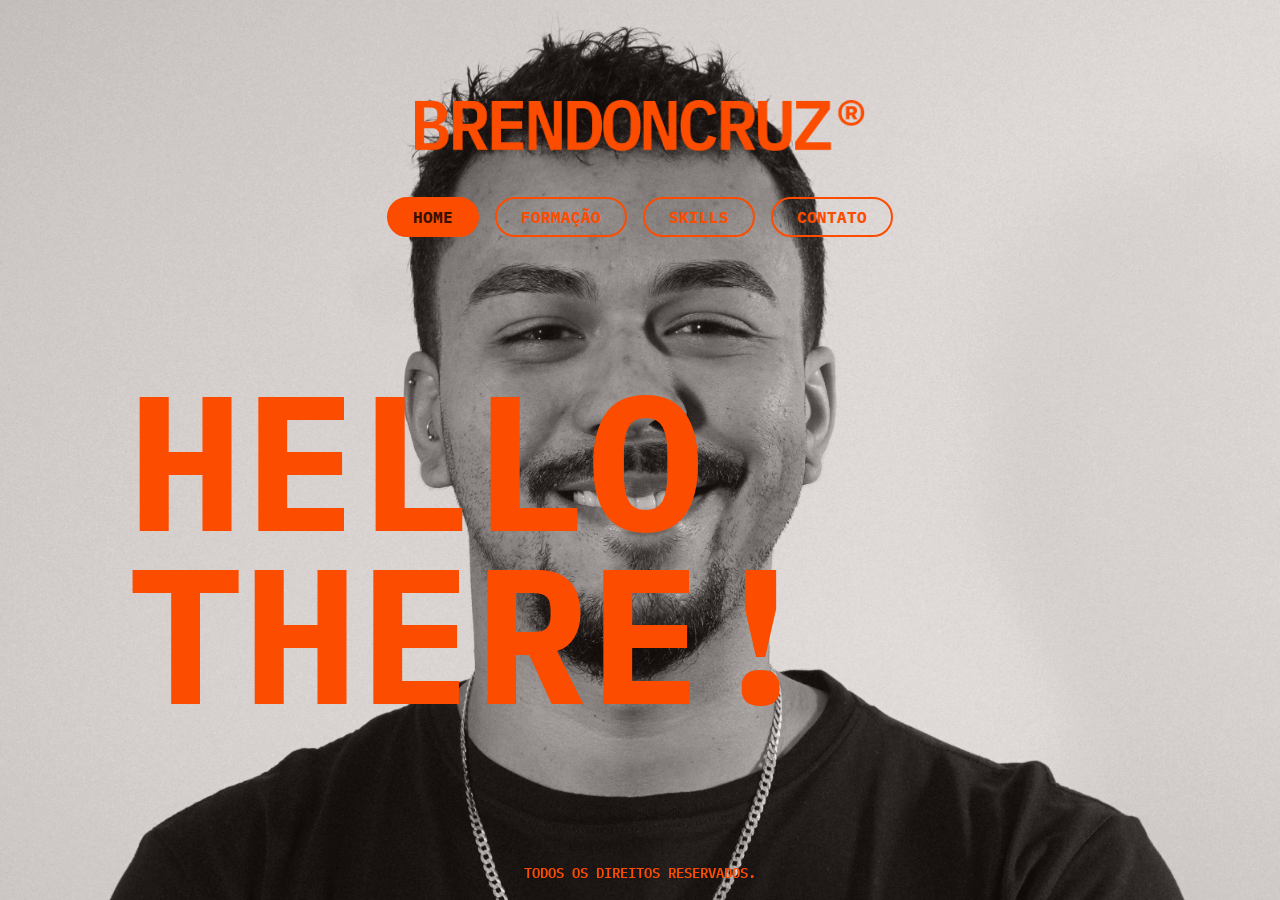
<file: index.html>
<!DOCTYPE html>
<html lang="pt-br">

<head>
    <meta charset="UTF-8">
    <meta name="viewport" content="width=device-width, initial-scale=1.0">
    <title>HOME - BRENDONCRUZ®</title>
    <link href="https://cdn.jsdelivr.net/npm/bootstrap@5.3.2/dist/css/bootstrap.min.css" rel="stylesheet">
    <link rel="stylesheet" type="text/css" href="css/style.css">
</head>

<body>
    <header class="text-center">
        <a class="d-block"> 
            <img src="img/BRENDONCRUZ®.png" alt="Logo da Marca" class="img-fluid logo-brand"> 
        </a>

        <nav class="mt-3">
            <ul class="d-flex justify-content-center list-unstyled gap-3" class="d-flex justify-content-center flex-wrap list-unstyled gap-3">
                <li><a href="index.html" class="btn btn-custom-filled rounded-pill px-4">HOME</a></li>
                <li><a href="formacao.html" class="btn btn-custom-outline rounded-pill px-4">FORMAÇÃO</a></li>
                <li><a href="skills.html" class="btn btn-custom-outline rounded-pill px-4">SKILLS</a></li>
                <li><a href="contato.html" class="btn btn-custom-outline rounded-pill px-4">CONTATO</a></li>
            </ul>
        </nav>
    </header>

    <main id="home">
        <img src="img/DSC03780 (1).jpg" alt="Brendon Cruz" class="hero-photo">
        <h1>
            HELLO<br>THERE!
        </h1>
    </main>

    <footer class="text-center py-3 fixed-bottom">
        <small>TODOS OS DIREITOS RESERVADOS.</small>
    </footer>
    
</body>

</html>
</file>
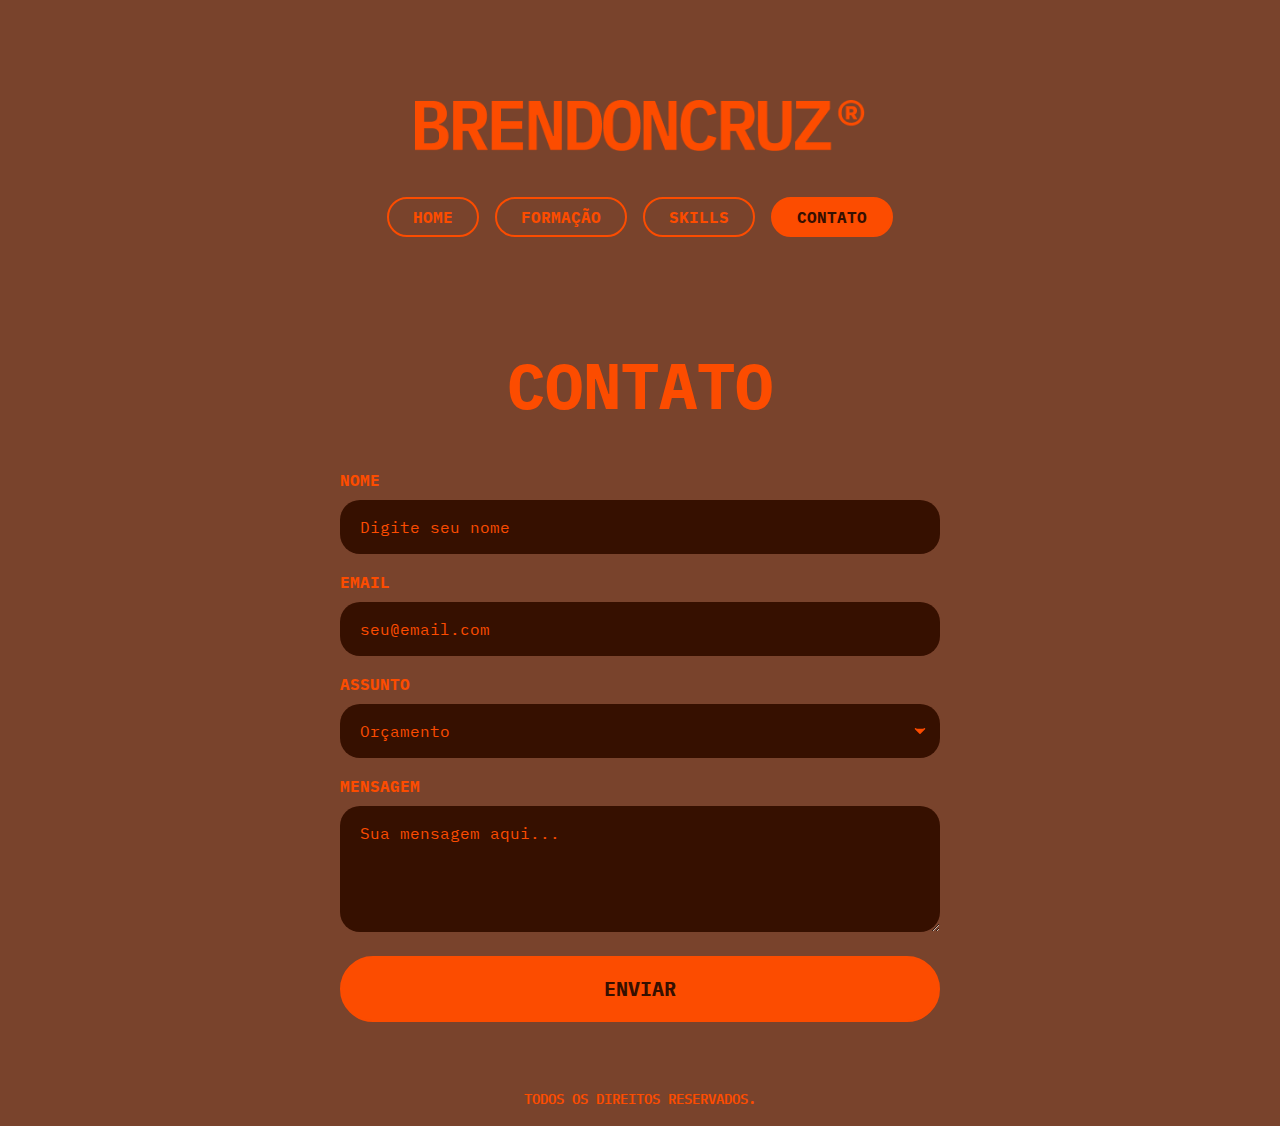
<file: contato.html>
<!DOCTYPE html>
<html lang="pt-br">

<head>
    <meta charset="UTF-8">
    <meta name="viewport" content="width=device-width, initial-scale=1.0">
    <title>SKILLS - BRENDONCRUZ®</title>
    <link href="https://cdn.jsdelivr.net/npm/bootstrap@5.3.2/dist/css/bootstrap.min.css" rel="stylesheet">
    <link rel="stylesheet" type="text/css" href="css/style.css">
</head>

<body>
    <header class="text-center">
        <a class="d-block"> 
            <img src="img/BRENDONCRUZ®.png" alt="Logo da Marca" class="img-fluid logo-brand"> 
        </a>

        <nav class="mt-3">
            <ul class="d-flex justify-content-center list-unstyled gap-3 flex-wrap">
                <li><a href="index.html" class="btn btn-custom-outline rounded-pill px-4">HOME</a></li>
                <li><a href="formacao.html" class="btn btn-custom-outline rounded-pill px-4">FORMAÇÃO</a></li>
                <li><a href="skills.html" class="btn btn-custom-outline rounded-pill px-4">SKILLS</a></li>
                <li><a href="contato.html" class="btn btn-custom-filled rounded-pill px-4">CONTATO</a></li>
            </ul>
        </nav>
    </header>

    <main id="contato-page" class="container page-offset">
        <h2 id="title-contact" class="display-3 fw-bold text-uppercase text-center mb-5" style="color: var(--text-color); line-height: 1.1;">
            CONTATO
        </h2>

        <div class="w-100" style="max-width: 600px;">
        
            <div id="feedback-success" class="text-center d-none animate__animated animate__fadeIn">
                <h3 class="fw-bold mb-3" style="color: var(--accent-color);">MENSAGEM ENVIADA!</h3>
                <p class="fs-5" style="color: var(--text-color);">Obrigado pelo contato. Responderei em breve.</p>
                <button class="btn btn-custom-outline mt-3" onclick="location.reload()">ENVIAR OUTRA</button>
            </div>

            <form id="contactForm">
                
                <div class="mb-3">
                    <label for="nome" class="form-label fw-bold" style="color: var(--text-color);">NOME</label>
                    <input type="text" class="form-control form-custom" id="nome" placeholder="Digite seu nome" required>
                </div>

                <div class="mb-3">
                    <label for="email" class="form-label fw-bold" style="color: var(--text-color);">EMAIL</label>
                    <input type="email" class="form-control form-custom" id="email" placeholder="seu@email.com" required>
                </div>

                <div class="mb-3">
                    <label for="assunto" class="form-label fw-bold" style="color: var(--text-color);">ASSUNTO</label>
                    <select class="form-select form-custom" id="assunto">
                        <option value="freelance">Orçamento</option>
                        <option value="duvida">Dúvida Técnica</option>
                        <option value="networking">Networking</option>
                        <option value="outro">Outro</option>
                    </select>
                </div>

                <div class="mb-4">
                    <label for="mensagem" class="form-label fw-bold" style="color: var(--text-color);">MENSAGEM</label>
                    <textarea class="form-control form-custom" id="mensagem" rows="4" placeholder="Sua mensagem aqui..." required></textarea>
                </div>

                <div class="d-grid gap-2">
                    <button type="submit" class="btn btn-custom-filled rounded-pill py-3 fw-bold fs-5">ENVIAR</button>
                </div>

            </form>

        </div>
    </main>

    <footer class="text-center py-3 mt-5">
        <small>TODOS OS DIREITOS RESERVADOS.</small>
    </footer>
    
</body>

</html>
</file>
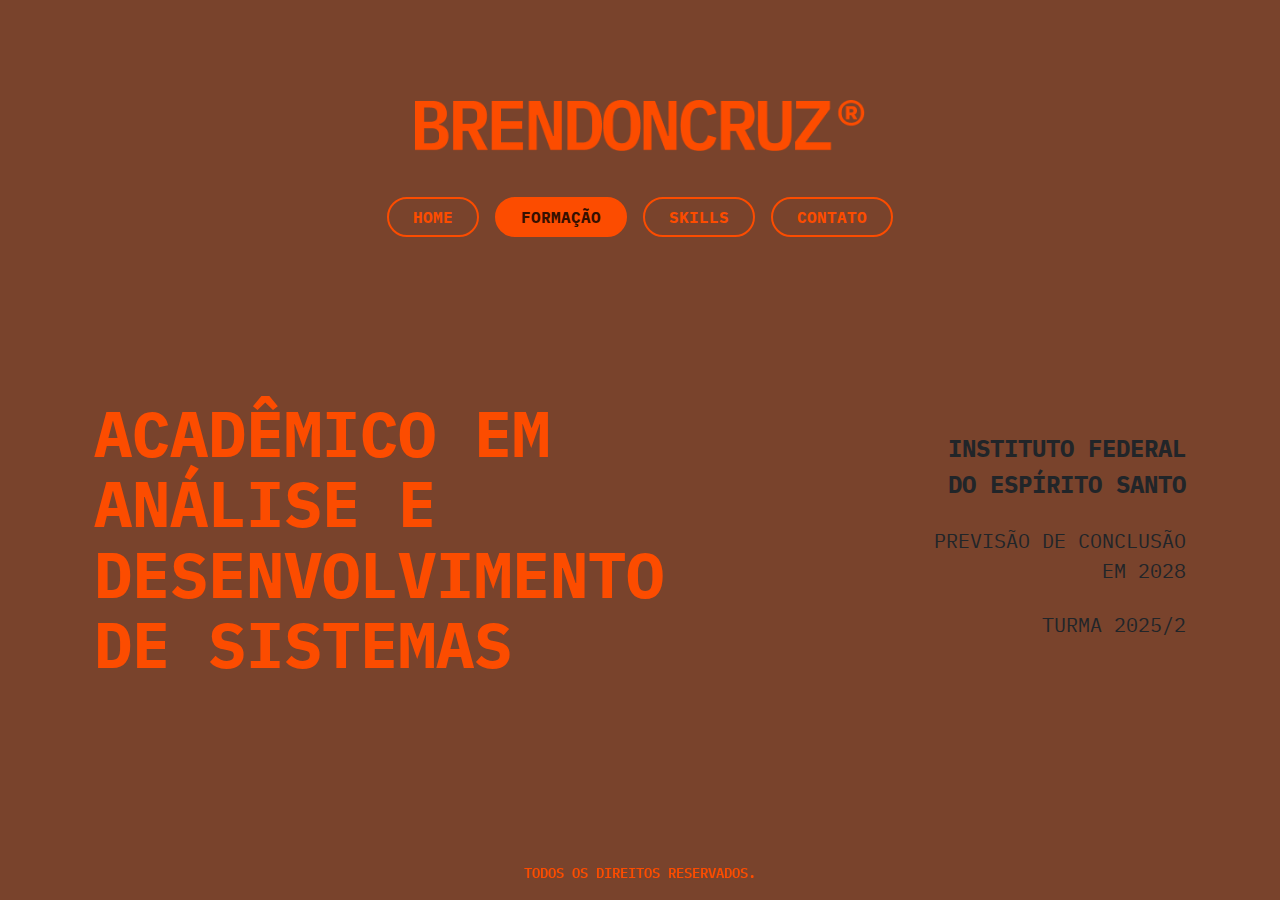
<file: formacao.html>
<!DOCTYPE html>
<html lang="pt-br">

<head>
    <meta charset="UTF-8">
    <meta name="viewport" content="width=device-width, initial-scale=1.0">
    <title>FORMAÇÃO - BRENDONCRUZ®</title>
    <link href="https://cdn.jsdelivr.net/npm/bootstrap@5.3.2/dist/css/bootstrap.min.css" rel="stylesheet">
    <link rel="stylesheet" type="text/css" href="css/style.css">
</head>

<body>
    <header class="text-center">
        <a class="d-block"> 
            <img src="img/BRENDONCRUZ®.png" alt="Logo da Marca" class="img-fluid logo-brand"> 
        </a>

        <nav class="mt-3">
            <ul class="d-flex justify-content-center list-unstyled gap-3 flex-wrap">
                <li><a href="index.html" class="btn btn-custom-outline rounded-pill px-4">HOME</a></li>
                <li><a href="formacao.html" class="btn btn-custom-filled rounded-pill px-4">FORMAÇÃO</a></li>
                <li><a href="skills.html" class="btn btn-custom-outline rounded-pill px-4">SKILLS</a></li>
                <li><a href="contato.html" class="btn btn-custom-outline rounded-pill px-4">CONTATO</a></li>
            </ul>
        </nav>
    </header>

    <main class="container page-offset">
       <section class="row align-items-center w-100 mt-5">
            <div class="col-12 col-lg-7 mb-4 mb-lg-0">
                <h2 class="display-3 fw-bold text-uppercase" style="color: var(--text-color); line-height: 1.1;">
                    Acadêmico em<br>
                    Análise e<br>
                    Desenvolvimento<br>
                    de Sistemas
                </h2>
            </div>
            <div class="col-12 col-lg-5 text-start text-lg-end">
                <p class="fs-4 mb-4 fw-bold">
                INSTITUTO FEDERAL<br>
                DO ESPÍRITO SANTO
                </p>
            
                <p class="fs-5 mb-4">
                    PREVISÃO DE CONCLUSÃO<br>
                    EM 2028
                </p>
            
                <p class="fs-5 text-uppercase">
                    TURMA 2025/2
                </p>
            </div>
       </section>
    </main>

    <footer class="text-center py-3 fixed-bottom">
        <small>TODOS OS DIREITOS RESERVADOS.</small>
    </footer>
    
</body>

</html>
</file>
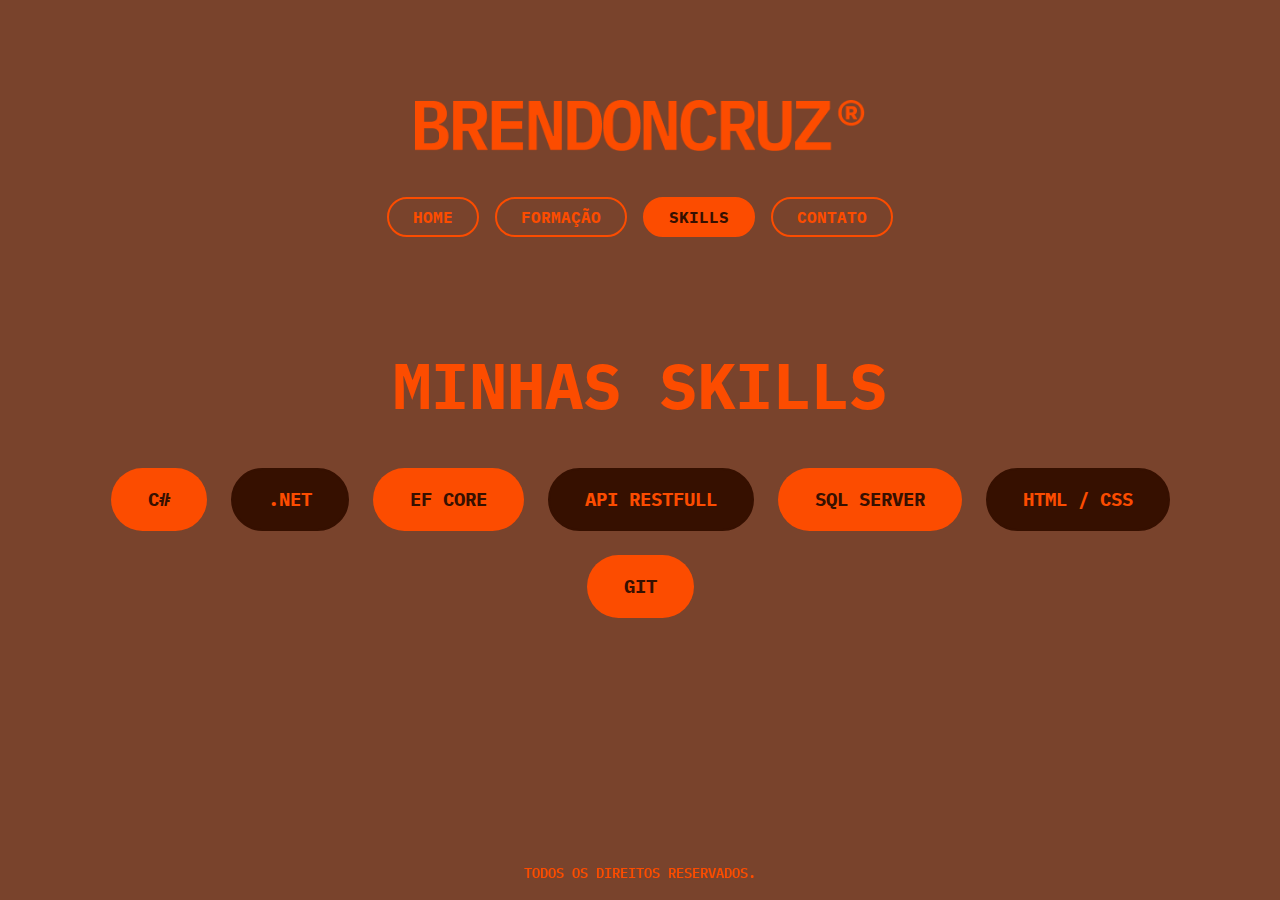
<file: skills.html>
<!DOCTYPE html>
<html lang="pt-br">

<head>
    <meta charset="UTF-8">
    <meta name="viewport" content="width=device-width, initial-scale=1.0">
    <title>SKILLS - BRENDONCRUZ®</title>
    <link href="https://cdn.jsdelivr.net/npm/bootstrap@5.3.2/dist/css/bootstrap.min.css" rel="stylesheet">
    <link rel="stylesheet" type="text/css" href="css/style.css">
</head>

<body>
    <header class="text-center">
        <a class="d-block"> 
            <img src="img/BRENDONCRUZ®.png" alt="Logo da Marca" class="img-fluid logo-brand"> 
        </a>

        <nav class="mt-3">
            <ul class="d-flex justify-content-center list-unstyled gap-3 flex-wrap">
                <li><a href="index.html" class="btn btn-custom-outline rounded-pill px-4">HOME</a></li>
                <li><a href="formacao.html" class="btn btn-custom-outline rounded-pill px-4">FORMAÇÃO</a></li>
                <li><a href="skills.html" class="btn btn-custom-filled rounded-pill px-4">SKILLS</a></li>
                <li><a href="contato.html" class="btn btn-custom-outline rounded-pill px-4">CONTATO</a></li>
            </ul>
        </nav>
    </header>

    <main id="skills-page" class="container page-offset">
        <h2 class="display-3 fw-bold text-uppercase text-center mb-5" style="color: var(--text-color); line-height: 1.1;">
            MINHAS SKILLS
        </h2>

        <section class="d-flex flex-wrap justify-content-center gap-4 w-100">
            <div class="skill-pill pill-orange">
                C#
            </div>

            <div class="skill-pill pill-brown" 
                    data-title=".NET" 
                    data-desc="Framework robusto para criação de aplicações web, desktop e serviços.">
                .NET
            </div>

            <div class="skill-pill pill-orange" 
                    data-title="EF CORE" 
                    data-desc="Entity Framework Core: ORM para manipulação de banco de dados via código.">
                EF CORE
            </div>

            <div class="skill-pill pill-brown"  
                    data-title="API RESTFUL" 
                    data-desc="Criação de APIs padronizadas e escaláveis para integração de sistemas.">
                API RESTFULL
            </div>

            <div class="skill-pill pill-orange" 
                    data-title="SQL SERVER" 
                    data-desc="Gerenciamento de banco de dados relacional, queries e procedures.">
                SQL SERVER
            </div>

            <div class="skill-pill pill-brown" 
                    data-title="HTML & CSS" 
                    data-desc="Estruturação semântica e estilização de interfaces web modernas.">
                HTML / CSS
            </div>

            <div class="skill-pill pill-orange" 
                    data-title="GIT" 
                    data-desc="Versionamento de código e trabalho colaborativo.">
                GIT
            </div>
        </section>
    </main>

    <footer class="text-center py-3 fixed-bottom">
        <small>TODOS OS DIREITOS RESERVADOS.</small>
    </footer>
    
</body>

</html>
</file>
<file: css/style.css>
@import url('https://fonts.googleapis.com/css2?family=IBM+Plex+Mono:ital,wght@0,100;0,200;0,300;0,400;0,500;0,600;0,700;1,100;1,200;1,300;1,400;1,500;1,600;1,700&display=swap');

:root {
    --bg-primary: #79432C;
    --accent-color: #FC4C00;
    --text-color: #FC4C00;
    --destaque-color: #361000;
}

*{
    margin: 0;
    padding: 0;
    box-sizing: border-box;
}

body{
    font-family: "IBM Plex Mono", monospace;
    background-color: var(--bg-primary);
    overflow-x: hidden;
}

header{
    position: absolute;
    top: 100px;
    width: 100%;
    z-index: 10;
}

.logo-brand{
    max-width: 450px;
    width: 80%;
    margin-bottom: 10px;
    padding-bottom: 20px;
}

.btn-custom-filled{
    background-color: var(--accent-color);
    color: var(--destaque-color);
    border: 2px solid var(--accent-color);
    font-weight: 700;
}

.btn-custom-filled:hover{
    background-color: var(--destaque-color);
    border-color: var(--destaque-color);
    color: var(--accent-color);
}

.btn-custom-outline{
    background-color: transparent;
    color: var(--accent-color);
    border: 2px solid var(--accent-color);
    font-weight: 700;
}

.btn-custom-outline:hover{
    background-color: var(--destaque-color);
    color: var(--accent-color);
}

.btn-custom{
    color: var(--accent-color);
    border: 2px solid var(--accent-color);
    font-weight: 500;
    transition: 0.3s;
}

.btn-custom:hover{
    background-color: var(--accent-color);
    color: var(--destaque-color);
}

#home{
    position: relative;
    height: 100vh;
    width: 100%;
    display: flex;
    align-items: center;
    justify-content: start;
    padding-left: 10vw;
    overflow: hidden;
}

.hero-photo{
    position: absolute;
    top: 0;
    left: 0;
    width: 100%;
    height: 100%;
    object-fit: cover;
    object-position: center 20%;
    z-index: 1;
    opacity: 0.9;
}

h1{
    position: relative;
    font-size: 12rem;
    font-weight: 700;
    color: var(--text-color);
    z-index: 2;
    text-align: left;
    line-height: 0.9;
    margin-top: 200px;
}

footer{
    z-index: 10;
    color: var(--accent-color) !important;
    font-weight: 600;
}

.page-offset{
    padding-top: 350px;
    min-height: 100vh;
    display: flex;
    flex-direction: column;
    align-items: center;
}

.skill-pill {
    font-family: "IBM Plex Mono", monospace;
    font-size: 1.2rem;
    font-weight: 700;
    padding: 15px 35px;
    border-radius: 50px; 
    text-transform: uppercase;
    transition: all 0.3s ease;
    border: 2px solid transparent;
    display: flex;
    align-items: center;
    justify-content: center;
    cursor: default;
}

.skill-pill:hover {
    transform: scale(1.05);
}

.pill-orange {
    background-color: var(--accent-color);
    color: var(--destaque-color);
}

.pill-orange:hover {
    background-color: transparent;
    border-color: var(--accent-color);
    color: var(--accent-color);
}

.pill-brown {
    background-color: var(--destaque-color); 
    color: var(--accent-color);
    border: 2px solid var(--destaque-color);
}

.pill-brown:hover {
    background-color: transparent;
    border-color: var(--accent-color);
}

.form-custom {
    background-color: var(--destaque-color); /* Aquele marrom bem escuro */
    color: var(--accent-color); /* Texto digitado laranja */
    border: none; /* Sem borda */
    border-radius: 20px; /* Bem arredondado */
    padding: 15px 20px; /* Espaço interno confortável */
    font-family: "IBM Plex Mono", monospace;
}

.form-custom::placeholder {
    color: var(--accent-color)
}

.form-custom:focus {
    background-color: var(--destaque-color);
    color: var(--accent-color);
    box-shadow: 0 0 0 2px var(--accent-color); /* Brilho laranja ao redor */
    border-color: var(--accent-color);
}

.form-select.form-custom {
    background-image: url("data:image/svg+xml,%3csvg xmlns='http://www.w3.org/2000/svg' viewBox='0 0 16 16'%3e%3cpath fill='%23FC4C00' stroke='%23FC4C00' stroke-linecap='round' stroke-linejoin='round' stroke-width='2' d='m2 5 6 6 6-6'/%3e%3c/svg%3e");
}

@media (max-width: 991px){

    header {
        top: 50px;
    }

    .logo-brand {
        max-width: 250px; 
        margin-bottom: 5px;
    }

    nav ul {
        flex-wrap: wrap;
        gap: 10px !important;
    }

    .btn-custom-filled, 
    .btn-custom-outline {
        padding: 5px 15px !important;
        font-size: 0.85rem;
    }

    h1 {
        font-size: 5rem;
        line-height: 0.9;
        margin-left: 20px;
    }

    #home {
        padding-left: 5vw;
        justify-content: center;
        align-items: flex-end;
        padding-bottom: 15vh;
    }

    #skills-page {
        /* Aumentamos o padding SÓ aqui. */
        /* Se o page-offset padrão é 190px, aqui colocamos mais para livrar o título */
        padding-top: 240px !important; 
    }

}

@keyframes fadeIn {
    from {
        opacity: 0;
        transform: translateX(20px);
    }
    to {
        opacity: 1;
        transform: translateY(0);
    }
}

body {
    animation: fadeIn 0.85s ease-out;
}

@media (max-width: 768px) {
    .page-offset {
        padding-top: 190px !important;
        padding-bottom: 100px !important; 
        justify-content: flex-start !important;
    }

    main h2 {
        font-size: 2.2rem !important;
        line-height: 1.2 !important;
        text-align: left;
        margin-bottom: 20px;
    }

    main p {
        font-size: 1rem !important;
        text-align: left !important;
        color: var(--destaque-color) !important;
        margin-bottom: 15px !important;
    }

    .col-12 {
        width: 100%;
        padding-left: 20px; /* Margem de segurança nas bordas */
        padding-right: 20px;
    }

    #skills-page {
        padding-top: 240px !important; 
    }

    #title-contact{
        padding-bottom: -100px;
    }

    #contato-page {
        padding-top: 240px !important; 
    }
}
</file>
